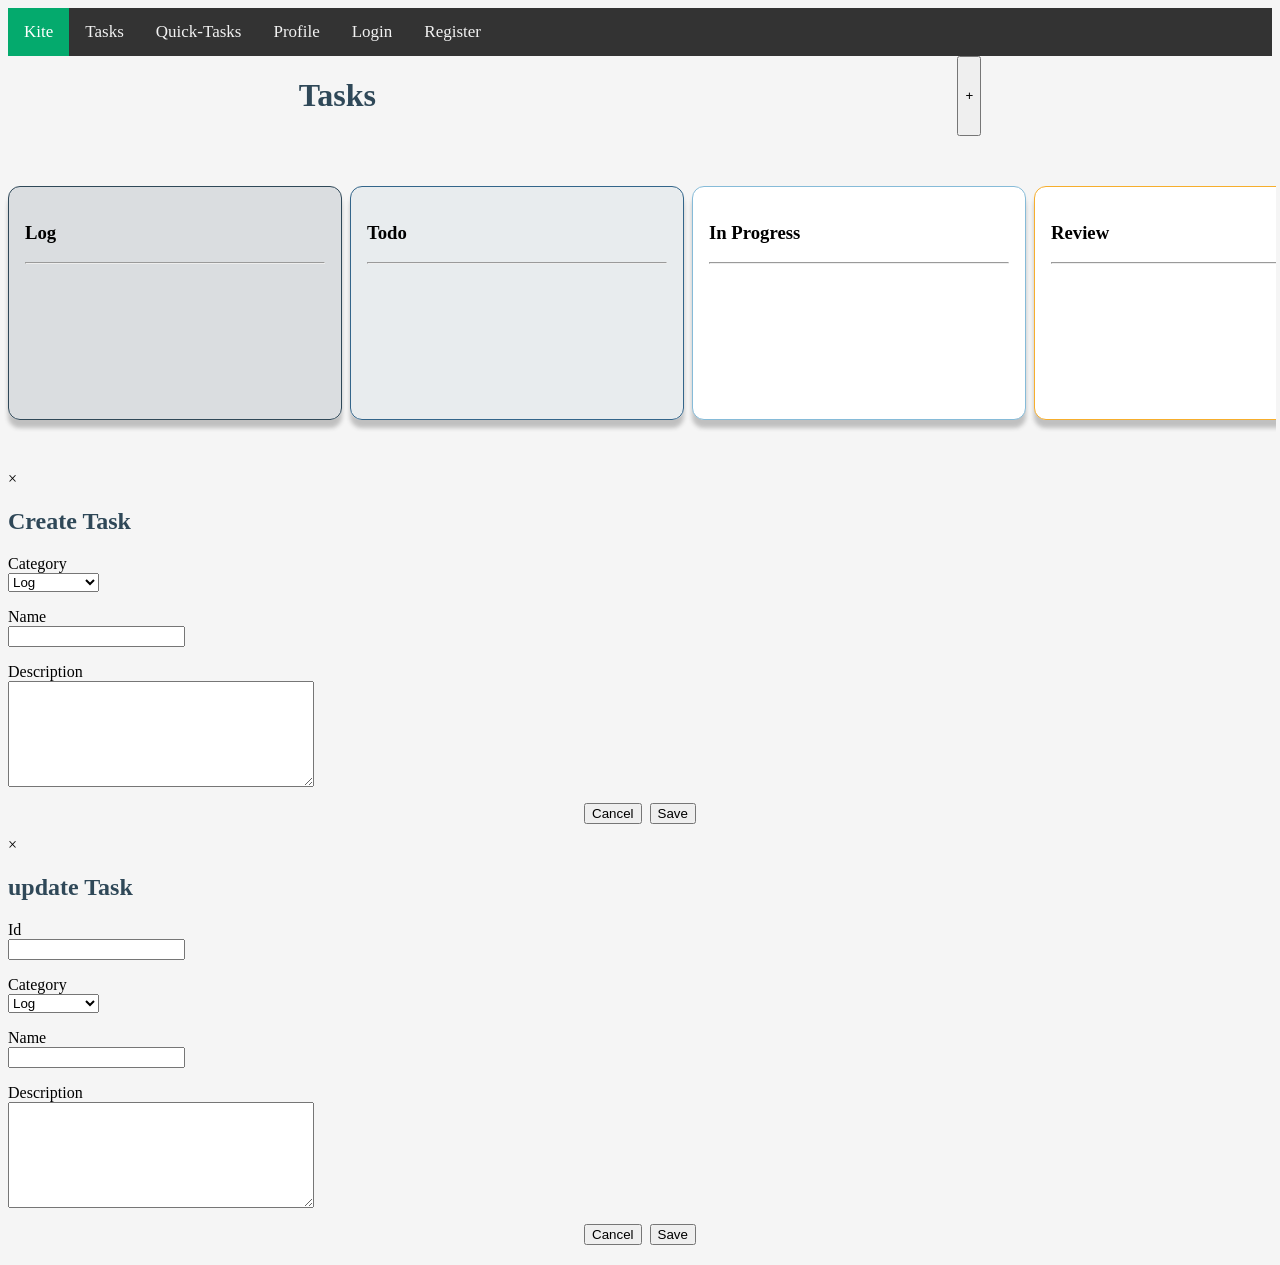
<file: index.html>
<!DOCTYPE html>
<html lang="en">

<head>
    <meta charset="UTF-8">
    <meta name="viewport" content="width=device-width, initial-scale=1.0">
    <title>Tasks</title>
    <link href="./css/main.css" rel="stylesheet" />
    <link rel="stylesheet" href="https://cdnjs.cloudflare.com/ajax/libs/font-awesome/4.7.0/css/font-awesome.min.css">
    <link rel="stylesheet" href="https://www.w3schools.com/w3css/5/w3.css">


</head>

<body>

    <!-- NAVBAR -->
    <div class="topnav" id="myTopnav">
        <a href="index.html" class="active">Kite</a>
        <a href="index.html">Tasks</a>
        <a href="./pages/quick-tasks.html">Quick-Tasks</a>
        <a href="./pages/profile.html">Profile</a>
        <a href="./pages/login.html">Login</a>
        <a href="./pages/register.html">Register</a>

        <a href="javascript:void(0);" class="icon">
            <i class="fa fa-bars"></i>
        </a>
    </div>


    <div class="main-container">
        <div class="flex row justify-between w-100">
            <h1 class="primary">Tasks</h1>

            <button id="btnAddTask"
                onclick="document.getElementById('createTaskModal').style.display='block'">+</button>
        </div>

        <!-- Page content -->
        <div class="main-tasks-container">

            <!-- LOG -->
            <div class="card tasks-container">
                <div>
                    <h3>Log</h3>
                    <hr />
                </div>

                <div id="logTasksContainer" class="flex column justify-center gap-16">
                    <!-- task card template lives here -->
                </div>
            </div>


            <!-- TODO -->
            <div class="card tasks-container">
                <div>
                    <h3>Todo</h3>
                    <hr />
                </div>

                <div id="todoTasksContainer" class="flex column justify-center gap-16">
                    <!-- task card template lives here -->
                </div>
            </div>

            <!-- IN PROGRESS -->
            <div class="card tasks-container">
                <div>
                    <h3>In Progress</h3>
                    <hr />
                </div>

                <div id="inProgressTasksContainer" class="flex column justify-center gap-16">
                    <!-- task card template lives here -->
                </div>
            </div>

            <!-- done -->
            <div class="card tasks-container">
                <div>
                    <h3>Review</h3>
                    <hr />
                </div>

                <div id="reviewTasksContainer" class="flex column justify-center gap-16">
                    <!-- task card template lives here -->
                </div>
            </div>

            <!-- DONE -->
            <div class="card tasks-container">
                <div>
                    <h3>Done</h3>
                    <hr />
                </div>

                <div id="doneTasksContainer" class="flex column justify-center gap-16">
                    <!-- task card template lives here -->
                </div>
            </div>

        </div>

    </div>


    <!-- CREATE TASK MODEL -->
    <div id="createTaskModal" class="w3-modal">
        <div class="w3-modal-content w3-card-4">
            <header class="w3-container">
                <span onclick="document.getElementById('createTaskModal').style.display='none'"
                    class="w3-button w3-display-topright">&times;</span>
                <h2 class="primary">Create Task</h2>
            </header>
            <div class="w3-container">

                <div class="modal-form">

                    <div class="input-group">
                        <label for="inputCategory">Category</label>
                        <select id="inputCategory">
                            <option value="1">Log</option>
                            <option value="2">Todo</option>
                            <option value="3">In Progress</option>
                            <option value="4">Review</option>
                            <option value="5">Done</option>
                        </select>
                    </div>

                    <div class="input-group">
                        <label for="inputName">Name</label>
                        <input id="inputName" type="text">
                    </div>

                    <div class="input-group">
                        <label for="inputDesc">Description</label>
                        <textarea id="inputDesc"> </textarea>
                    </div>


                    <div class="link-group">
                        <button
                            onclick="document.getElementById('createTaskModal').style.display='none'">Cancel</button>
                        <button id="btnSubmit">Save</button>
                    </div>

                </div>


            </div>

        </div>
    </div>


    <!-- UPDATE TASK MODEL -->
    <div id="updateTaskModal" class="w3-modal">
        <div class="w3-modal-content w3-card-4">
            <header class="w3-container">
                <span onclick="document.getElementById('updateTaskModal').style.display='none'"
                    class="w3-button w3-display-topright">&times;</span>
                <h2 class="primary">update Task</h2>
            </header>
            <div class="w3-container">

                <div class="modal-form">

                    <div class="input-group">
                        <label for="inputIdUpdate">Id</label>
                        <input id="inputIdUpdate" type="text" readonly>
                    </div>

                    <div class="input-group">
                        <label for="inputCategoryUpdate">Category</label>
                        <select id="inputCategoryUpdate">
                            <option value="1">Log</option>
                            <option value="2">Todo</option>
                            <option value="3">In Progress</option>
                            <option value="4">Review</option>
                            <option value="5">Done</option>
                        </select>
                    </div>

                    <div class="input-group">
                        <label for="inputNameUpdate">Name</label>
                        <input id="inputNameUpdate" type="text">
                    </div>

                    <div class="input-group">
                        <label for="inputDescUpdate">Description</label>
                        <textarea id="inputDescUpdate"> </textarea>
                    </div>


                    <div class="link-group">
                        <button
                            onclick="document.getElementById('updateTaskModal').style.display='none'">Cancel</button>
                        <button id="btnSubmitUpdate">Save</button>
                    </div>

                </div>


            </div>

        </div>
    </div>



    <!-- task card template-->
    <template id="templateTaskCard">
        <div id="taskCard" class="card">
            <div>
                <div class="flex row justify-end gap-8">

                    <button id="taskCardBtnUpdate" class="btn btn-transparent">
                        <svg xmlns="http://www.w3.org/2000/svg" fill="none" viewBox="0 0 24 24" stroke-width="1.5"
                            stroke="currentColor" class="icon-24 primary">
                            <path stroke-linecap="round" stroke-linejoin="round"
                                d="m16.862 4.487 1.687-1.688a1.875 1.875 0 1 1 2.652 2.652L6.832 19.82a4.5 4.5 0 0 1-1.897 1.13l-2.685.8.8-2.685a4.5 4.5 0 0 1 1.13-1.897L16.863 4.487Zm0 0L19.5 7.125" />
                        </svg>

                    </button>

                    <button id="taskCardBtnDelete" class="btn btn-transparent">
                        <svg xmlns="http://www.w3.org/2000/svg" fill="none" viewBox="0 0 24 24" stroke-width="1.5"
                            stroke="currentColor" class="icon-24 accent3">
                            <path stroke-linecap="round" stroke-linejoin="round"
                                d="m14.74 9-.346 9m-4.788 0L9.26 9m9.968-3.21c.342.052.682.107 1.022.166m-1.022-.165L18.16 19.673a2.25 2.25 0 0 1-2.244 2.077H8.084a2.25 2.25 0 0 1-2.244-2.077L4.772 5.79m14.456 0a48.108 48.108 0 0 0-3.478-.397m-12 .562c.34-.059.68-.114 1.022-.165m0 0a48.11 48.11 0 0 1 3.478-.397m7.5 0v-.916c0-1.18-.91-2.164-2.09-2.201a51.964 51.964 0 0 0-3.32 0c-1.18.037-2.09 1.022-2.09 2.201v.916m7.5 0a48.667 48.667 0 0 0-7.5 0" />
                        </svg>
                    </button>
                </div>
                <p id="taskCardName">Task Name</p>
                <p id="taskCardDesc" class="text-desc">Task Desc</p>
            </div>
        </div>
    </template>

    <script src="./js/scripts/index.js" type="module"></script>

    <script>
        function myFunction() {
            var x = document.getElementById("myTopnav");
            if (x.className === "topnav") {
                x.className += " responsive";
            } else {
                x.className = "topnav";
            }
        }
    </script>

</body>

</html>
</file>
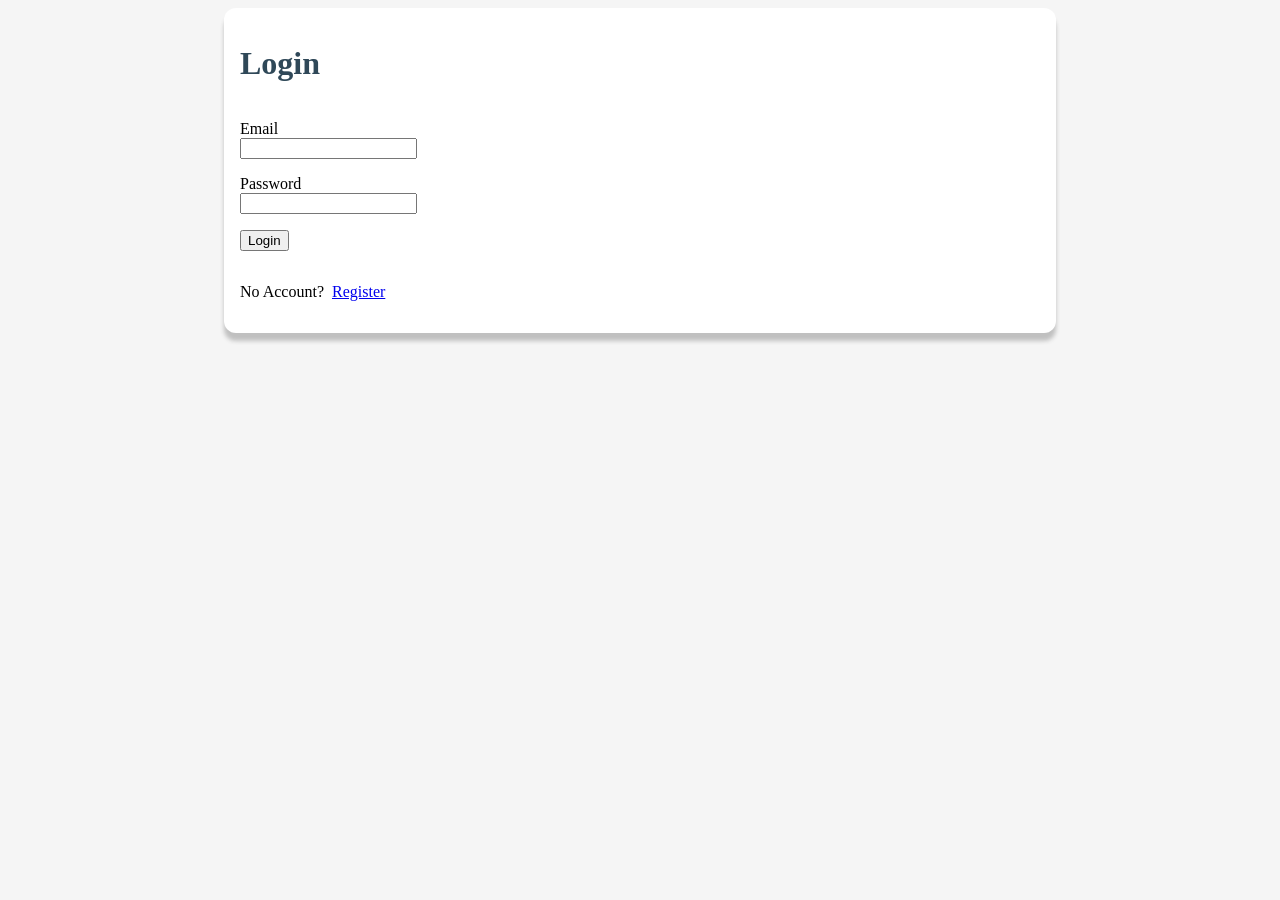
<file: pages/login.html>
<!DOCTYPE html>
<html lang="en">

<head>
    <meta charset="UTF-8">
    <meta name="viewport" content="width=device-width, initial-scale=1.0">
    <title>index</title>
    <link href="../css/main.css" rel="stylesheet" />

    <style>


    </style>


</head>

<body>

    <div class=" main-container">


        <div class="card content-container gap-16">

            <div class="head-container">
                <h1 class="primary">Login</h1>
            </div>

            <div class="input-group">
                <label for="inputEmail">Email</label>
                <input id="inputEmail" type="email"/>
            </div>


            <div class="input-group">
                <label for="inputPassword">Password</label>
                <input id="inputPassword" type="password"/>
            </div>

            <div class="input-group">
                <button id="btnLogin"> Login </button>
            </div>

            <div class="link-group">
                <p>No Account?</p>
                <a href="./register.html">Register</a>
            </div>

        </div>


    </div>


    <script src="../js/scripts/login.js" type="module"></script>
    
</body>

</html>
</file>
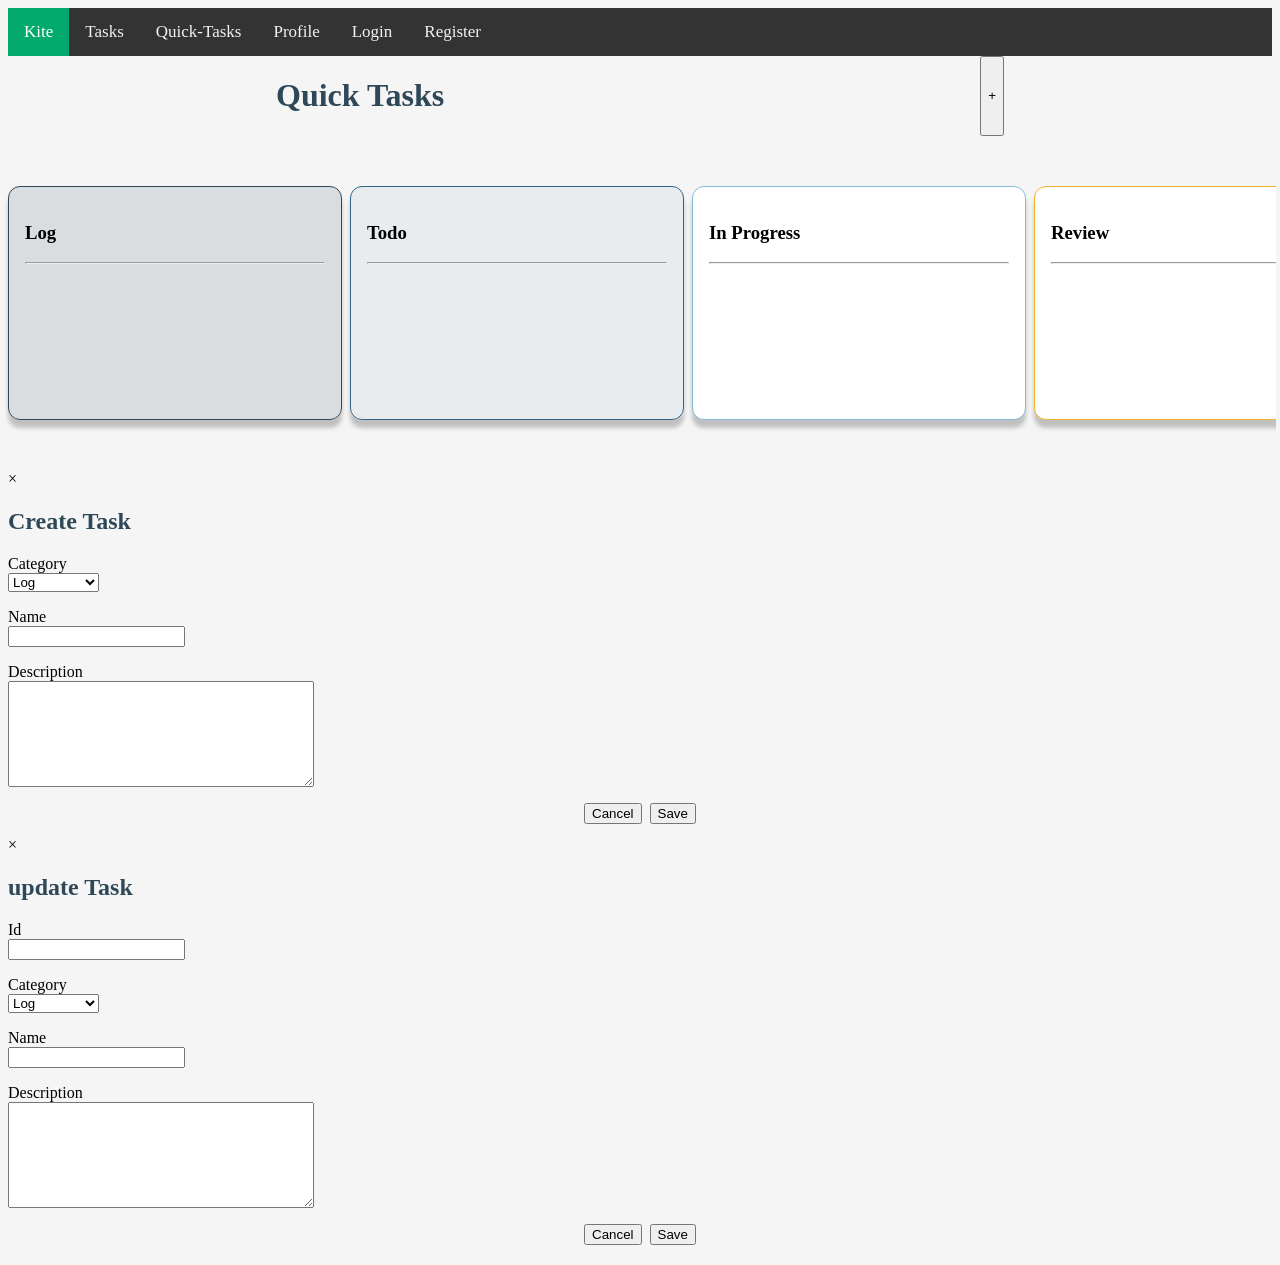
<file: pages/quick-tasks.html>
<!DOCTYPE html>
<html lang="en">

<head>
    <meta charset="UTF-8">
    <meta name="viewport" content="width=device-width, initial-scale=1.0">
    <title>Tasks</title>
    <link href="../css/main.css" rel="stylesheet" />
    <link rel="stylesheet" href="https://cdnjs.cloudflare.com/ajax/libs/font-awesome/4.7.0/css/font-awesome.min.css">
    <link rel="stylesheet" href="https://www.w3schools.com/w3css/5/w3.css">


</head>

<body>

    <!-- NAVBAR -->
    <div class="topnav" id="myTopnav">
        <a href="index.html" class="active">Kite</a>
        <a href="index.html">Tasks</a>
        <a href="./pages/quick-tasks.html">Quick-Tasks</a>
        <a href="./pages/profile.html">Profile</a>
        <a href="./pages/login.html">Login</a>
        <a href="./pages/register.html">Register</a>

        <a href="javascript:void(0);" class="icon">
            <i class="fa fa-bars"></i>
        </a>
    </div>


    <div class="main-container">
        <div class="flex row justify-between w-100">
            <h1 class="primary">Quick Tasks</h1>

            <button id="btnAddTask"
                onclick="document.getElementById('createTaskModal').style.display='block'">+</button>
        </div>

        <!-- Page content -->
        <div class="main-tasks-container">

            <!-- LOG -->
            <div class="card tasks-container">
                <div>
                    <h3>Log</h3>
                    <hr />
                </div>

                <div id="logTasksContainer" class="flex column justify-center gap-16">
                    <!-- task card template lives here -->
                </div>
            </div>


            <!-- TODO -->
            <div class="card tasks-container">
                <div>
                    <h3>Todo</h3>
                    <hr />
                </div>

                <div id="todoTasksContainer" class="flex column justify-center gap-16">
                    <!-- task card template lives here -->
                </div>
            </div>

            <!-- IN PROGRESS -->
            <div class="card tasks-container">
                <div>
                    <h3>In Progress</h3>
                    <hr />
                </div>

                <div id="inProgressTasksContainer" class="flex column justify-center gap-16">
                    <!-- task card template lives here -->
                </div>
            </div>

            <!-- done -->
            <div class="card tasks-container">
                <div>
                    <h3>Review</h3>
                    <hr />
                </div>

                <div id="reviewTasksContainer" class="flex column justify-center gap-16">
                    <!-- task card template lives here -->
                </div>
            </div>

            <!-- DONE -->
            <div class="card tasks-container">
                <div>
                    <h3>Done</h3>
                    <hr />
                </div>

                <div id="doneTasksContainer" class="flex column justify-center gap-16">
                    <!-- task card template lives here -->
                </div>
            </div>

        </div>

    </div>


    <!-- CREATE TASK MODEL -->
    <div id="createTaskModal" class="w3-modal">
        <div class="w3-modal-content w3-card-4">
            <header class="w3-container">
                <span onclick="document.getElementById('createTaskModal').style.display='none'"
                    class="w3-button w3-display-topright">&times;</span>
                <h2 class="primary">Create Task</h2>
            </header>
            <div class="w3-container">

                <div class="modal-form">

                    <div class="input-group">
                        <label for="inputCategory">Category</label>
                        <select id="inputCategory">
                            <option value="1">Log</option>
                            <option value="2">Todo</option>
                            <option value="3">In Progress</option>
                            <option value="4">Review</option>
                            <option value="5">Done</option>
                        </select>
                    </div>

                    <div class="input-group">
                        <label for="inputName">Name</label>
                        <input id="inputName" type="text">
                    </div>

                    <div class="input-group">
                        <label for="inputDesc">Description</label>
                        <textarea id="inputDesc"> </textarea>
                    </div>


                    <div class="link-group">
                        <button
                            onclick="document.getElementById('createTaskModal').style.display='none'">Cancel</button>
                        <button id="btnSubmit">Save</button>
                    </div>

                </div>


            </div>

        </div>
    </div>


    <!-- UPDATE TASK MODEL -->
    <div id="updateTaskModal" class="w3-modal">
        <div class="w3-modal-content w3-card-4">
            <header class="w3-container">
                <span onclick="document.getElementById('updateTaskModal').style.display='none'"
                    class="w3-button w3-display-topright">&times;</span>
                <h2 class="primary">update Task</h2>
            </header>
            <div class="w3-container">

                <div class="modal-form">

                    <div class="input-group">
                        <label for="inputIdUpdate">Id</label>
                        <input id="inputIdUpdate" type="text" readonly>
                    </div>

                    <div class="input-group">
                        <label for="inputCategoryUpdate">Category</label>
                        <select id="inputCategoryUpdate">
                            <option value="1">Log</option>
                            <option value="2">Todo</option>
                            <option value="3">In Progress</option>
                            <option value="4">Review</option>
                            <option value="5">Done</option>
                        </select>
                    </div>

                    <div class="input-group">
                        <label for="inputNameUpdate">Name</label>
                        <input id="inputNameUpdate" type="text">
                    </div>

                    <div class="input-group">
                        <label for="inputDescUpdate">Description</label>
                        <textarea id="inputDescUpdate"> </textarea>
                    </div>


                    <div class="link-group">
                        <button
                            onclick="document.getElementById('updateTaskModal').style.display='none'">Cancel</button>
                        <button id="btnSubmitUpdate">Save</button>
                    </div>

                </div>


            </div>

        </div>
    </div>



    <!-- task card template-->
    <template id="templateTaskCard">
        <div id="taskCard" class="card">
            <div>
                <div class="flex row justify-end gap-8">

                    <button id="taskCardBtnUpdate" class="btn btn-transparent">
                        <svg xmlns="http://www.w3.org/2000/svg" fill="none" viewBox="0 0 24 24" stroke-width="1.5"
                            stroke="currentColor" class="icon-24 primary">
                            <path stroke-linecap="round" stroke-linejoin="round"
                                d="m16.862 4.487 1.687-1.688a1.875 1.875 0 1 1 2.652 2.652L6.832 19.82a4.5 4.5 0 0 1-1.897 1.13l-2.685.8.8-2.685a4.5 4.5 0 0 1 1.13-1.897L16.863 4.487Zm0 0L19.5 7.125" />
                        </svg>

                    </button>

                    <button id="taskCardBtnDelete" class="btn btn-transparent">
                        <svg xmlns="http://www.w3.org/2000/svg" fill="none" viewBox="0 0 24 24" stroke-width="1.5"
                            stroke="currentColor" class="icon-24 accent3">
                            <path stroke-linecap="round" stroke-linejoin="round"
                                d="m14.74 9-.346 9m-4.788 0L9.26 9m9.968-3.21c.342.052.682.107 1.022.166m-1.022-.165L18.16 19.673a2.25 2.25 0 0 1-2.244 2.077H8.084a2.25 2.25 0 0 1-2.244-2.077L4.772 5.79m14.456 0a48.108 48.108 0 0 0-3.478-.397m-12 .562c.34-.059.68-.114 1.022-.165m0 0a48.11 48.11 0 0 1 3.478-.397m7.5 0v-.916c0-1.18-.91-2.164-2.09-2.201a51.964 51.964 0 0 0-3.32 0c-1.18.037-2.09 1.022-2.09 2.201v.916m7.5 0a48.667 48.667 0 0 0-7.5 0" />
                        </svg>
                    </button>
                </div>
                <p id="taskCardName">Task Name</p>
                <p id="taskCardDesc" class="text-desc">Task Desc</p>
            </div>
        </div>
    </template>

    <script src="../js/scripts/index.js" type="module"></script>

    <script>
        function myFunction() {
            var x = document.getElementById("myTopnav");
            if (x.className === "topnav") {
                x.className += " responsive";
            } else {
                x.className = "topnav";
            }
        }
    </script>

</body>

</html>
</file>
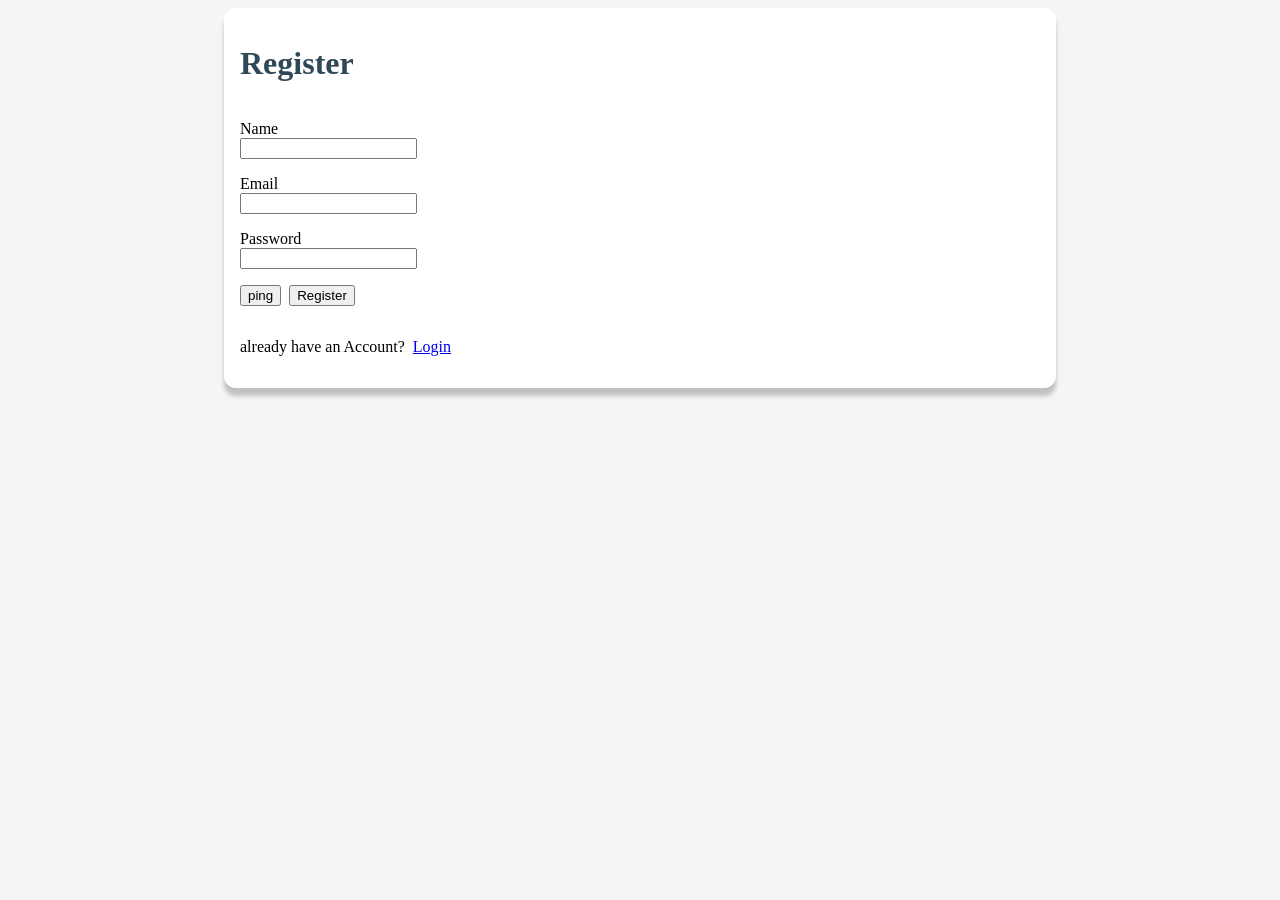
<file: pages/register.html>
<!DOCTYPE html>
<html lang="en">

<head>
    <meta charset="UTF-8">
    <meta name="viewport" content="width=device-width, initial-scale=1.0">
    <title>Register</title>
    <link href="../css/main.css" rel="stylesheet" />

    <style>


    </style>


</head>

<body>

    <div class=" main-container">


        <div class="card content-container gap-16">

            <div class="head-container">
                <h1 class="primary">Register</h1>
            </div>

            <div class="input-group">
                <label for="inputName">Name</label>
                <input id="inputName" type="text">
            </div>

            <div class="input-group">
                <label for="inputEmail">Email</label>
                <input id="inputEmail" type="email">
            </div>

            <div class="input-group">
                <label for="inputPassword">Password</label>
                <input id="inputPassword" type="password">
            </div>

            <div class="link-group gap-16">
                <button id="btnPing"> ping </button>

                <button id="btnRegister"> Register </button>
            </div>

            <div class="link-group">
                <p>already have an Account?</p>
                <a href="./login.html">Login</a>
            </div>

        </div>

    </div>


    <script src="../js/scripts/register.js" type="module"></script>


</body>

</html>
</file>
<file: css/main.css>
:root {

    --bg-color: #f5f5f5;
    --primary-color: #2F4858;
    --secondary-color: #33658a;
    --accent-color: #86BBD8;
    --accent2-color: #F6AE2D;
    --accent3-color: #F26419;

    --card-bg: #FFF;


    --border-radius: 12px;
    --box-shadow: 0 8px 4px 0 silver;

    --space-small: 8px;
    --space-medium: 16px;
    --space-big: 32px;

}

body {
    background-color: var(--bg-color);
}

.w-100{
    width: 100%;
}

.primary {
    color: var(--primary-color)
}

.bg-accent2{
    background-color: var(--accent2-color);
}

.accent {
    color: var(--accent-color)
}
.accent2 {
    color: var(--accent2-color)
}

.accent3 {
    color: var(--accent3-color);
}

.text-desc{
    color: #777;
    font-size: small;
}

.icon-24{
    width: 24px;
    height: 24px;
}

.flex {
    display: flex;
}

.row {
    flex-direction: row;
}

.column {
    flex-direction: column;
}

.justify-center {
    justify-content: center;
}

.justify-between{
    justify-content: space-around;
}

.justify-end{
    justify-content: end;
}

.align-center {
    align-items: center;
}

.gap-8 {
    gap: 8px;
}

.gap-16 {
    gap: 16px;
}

.card {
    padding: var(--space-medium);
    border-radius: var(--border-radius);
    background-color: var(--card-bg);
    box-shadow: var(--box-shadow);
}



.main-container {
    display: flex;
    flex-flow: column;
    justify-content: center;
    align-items: center;
}

.head-container {
    display: flex;
    flex-flow: column;
    justify-content: center;
    align-items: center;
}


.content-container {
    width: 800px;
    display: flex;
    flex-flow: column;
    justify-content: center;
    align-items: start;
}



.input-group {
    display: flex;
    flex-flow: column;
    justify-content: center;
    align-items: start;
}

.link-group {
    display: flex;
    flex-flow: row;
    justify-content: center;
    align-items: center;
    gap: 8px;
}



/* INDEX PAGE */
.main-tasks-container {
    width: 100%;
    display: flex;
    flex-flow: row;
    overflow-y: auto;
    gap: 8px;
    padding: 50px 4px;
}

.tasks-container {
    width: 100%;
    min-width: 300px;
    min-height: 200px;
    display: flex;
    flex-flow: column;
    gap: 8px;
}

.tasks-container:nth-child(1){
    background-color: #2F485822;
    border: 1px solid var(--primary-color);
}

.tasks-container:nth-child(2){
    background-color: #33658a11;
    border: 1px solid var(--secondary-color);
}

.tasks-container:nth-child(3){
    border: 1px solid var(--accent-color);
}

.tasks-container:nth-child(4){
    border: 1px solid var(--accent2-color);
}

.tasks-container:nth-child(5){
    border: 1px solid var(--accent3-color);
}

.btn{
    padding: 4px 8px;
    border-radius: var(--border-radius);
}

.btn:hover{
    scale: 1.09;
    box-shadow: 0 2px 4px 0 silver;
}

.btn-transparent{
    outline: none;
    border: none;
    background: none;
}



        .modal-form {
            display: flex;
            flex-flow: column;
            padding-bottom: 12px;
            gap: 16px;
        }

        textarea {
            min-width: 300px;
            min-height: 100px;
            max-width: 300px;
            max-height: 300px;
        }

/* NAV BAR */
/* Add a black background color to the top navigation */

.topnav {
    overflow: hidden;
    background-color: #333;
}

.topnav a {
    float: left;
    display: block;
    color: #f2f2f2;
    text-align: center;
    padding: 14px 16px;
    text-decoration: none;
    font-size: 17px;
}

.topnav a:hover {
    background-color: #ddd;
    color: black;
}

.topnav a.active {
    background-color: #04AA6D;
    color: white;
}

.topnav .icon {
    display: none;
}

@media screen and (max-width: 600px) {
    .topnav a:not(:first-child) {
        display: none;
    }

    .topnav a.icon {
        float: right;
        display: block;
    }
}

@media screen and (max-width: 600px) {
    .topnav.responsive {
        position: relative;
    }

    .topnav.responsive .icon {
        position: absolute;
        right: 0;
        top: 0;
    }

    .topnav.responsive a {
        float: none;
        display: block;
        text-align: left;
    }
}
</file>
